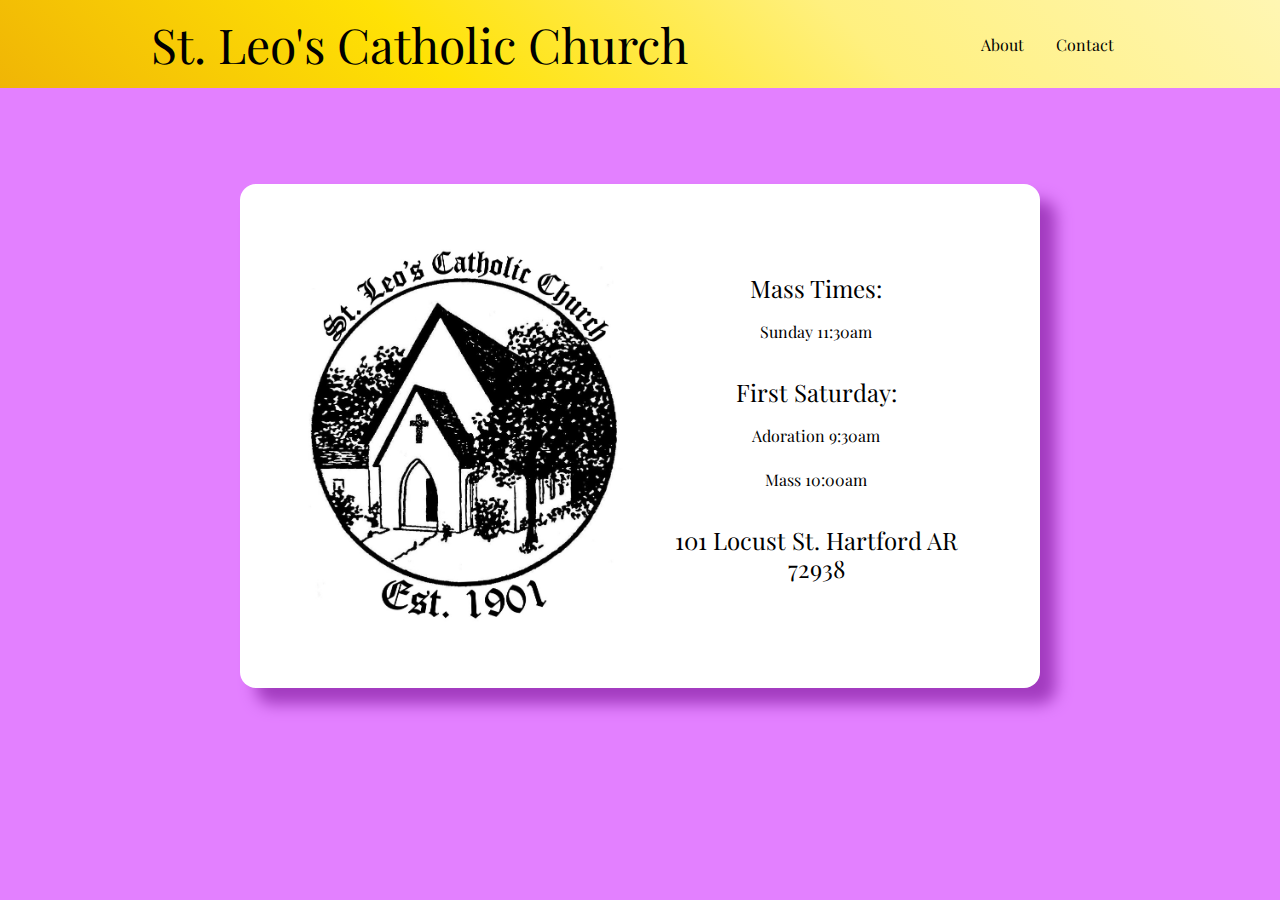
<file: index.html>
<!DOCTYPE html>
<html lang="en">
<head>
    <meta charset="UTF-8">
    <meta http-equiv="X-UA-Compatible" content="IE=edge">
    <meta name="viewport" content="width=device-width, initial-scale=1.0">
    <title>St. Leo's Catholic Church</title>
    <link rel="stylesheet" href="style.css">
    <link rel="preconnect" href="https://fonts.googleapis.com">
    <link rel="preconnect" href="https://fonts.gstatic.com" crossorigin>
    <link href="https://fonts.googleapis.com/css2?family=Playfair+Display:ital,wght@0,400;0,500;0,600;1,400;1,500&display=swap" rel="stylesheet">
</head>
<body>
    <header>
        <h1><a href="index.html">St. Leo's Catholic Church</a></h1>
        <nav>
            <ul>
                <li><a href="about.html">About</a></li>
                <li><a href="contact.html">Contact</a></li>
            </ul>
        </nav>   
    </header>
    <main>
        <div class="container">
        <div class="logo">
            <img
            src="public\logo.jpeg"
            alt="St. Leo's Catholic Church logo"/>
        </div>
        <div class="schedule">
          <p class="mass-times">Mass Times:</p>
          <p class="times">Sunday 11:30am</p>
          <p class="first-saturday">First Saturday:</p>
          <p class="times">Adoration 9:30am</p>
          <p class="times">Mass 10:00am</p>
          <p class="address">101 Locust St. Hartford AR 72938</p>
        </div>
        </div>
    </main>
      <!--<footer>
        <a className="pt-5 w-8 self-end" 
            href='https://www.facebook.com/people/St-Leos-Catholic-Church/100069930530410/'>
            <Image
            src={fblogo}
            alt="facebook logo link"/>
        </a>
      </footer>-->
    </div>
</body>
</html>
</file>
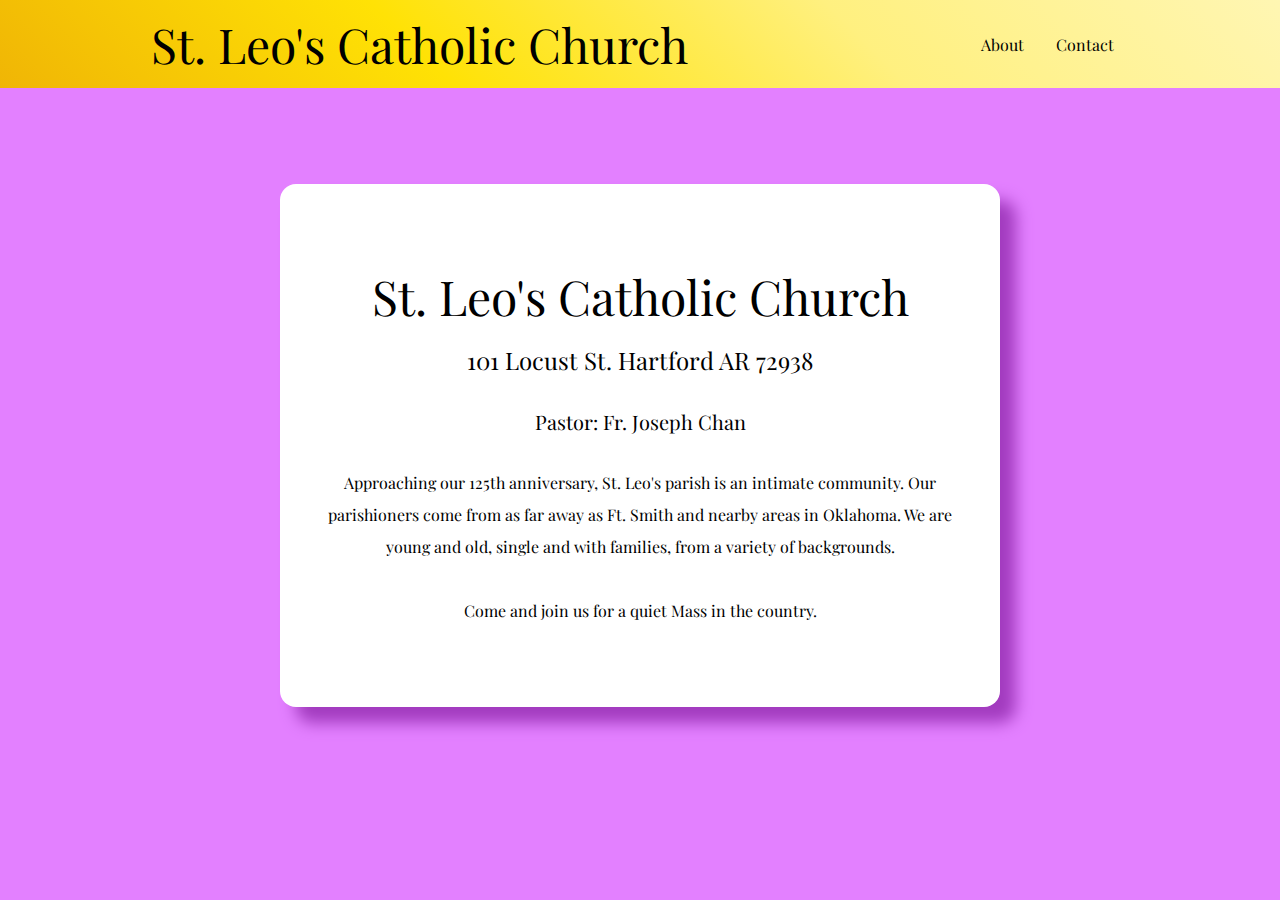
<file: about.html>
<!DOCTYPE html>
<html lang="en">
<head>
    <meta charset="UTF-8">
    <meta http-equiv="X-UA-Compatible" content="IE=edge">
    <meta name="viewport" content="width=device-width, initial-scale=1.0">
    <title>St. Leo's Catholic Church</title>
    <link rel="stylesheet" href="style.css">
    <link rel="preconnect" href="https://fonts.googleapis.com">
    <link rel="preconnect" href="https://fonts.gstatic.com" crossorigin>
    <link href="https://fonts.googleapis.com/css2?family=Playfair+Display:ital,wght@0,400;0,500;0,600;1,400;1,500&display=swap" rel="stylesheet">
</head>
<body>
    <header>
        <h1><a href="index.html">St. Leo's Catholic Church</a></h1>
        <nav>
            <ul>
                <li><a href="about.html">About</a></li>
                <li><a href="contact.html">Contact</a></li>
            </ul>
        </nav>   
    </header>
    <main>
        <div class="container about">
        <h1>St. Leo's Catholic Church</h1>
        <p class="address">101 Locust St. Hartford AR 72938</p>
        <p class="pastor">Pastor: Fr. Joseph Chan</p>
        <p class="info">Approaching our 125th anniversary, St. Leo's parish is an
            intimate community. Our parishioners come from as far away as Ft. Smith
            and nearby areas in Oklahoma. We are young and old, single and with families, from
            a variety of backgrounds.<br>
            <br>
            Come and join us for a quiet Mass in the country.
        </p>
        </div>
    </main>
</body>
</html>
</file>
<file: style.css>
/***
    The new CSS reset - version 1.8.4 (last updated 14.2.2023)
    GitHub page: https://github.com/elad2412/the-new-css-reset
***/

/*
    Remove all the styles of the "User-Agent-Stylesheet", except for the 'display' property
    - The "symbol *" part is to solve Firefox SVG sprite bug
 */
*:where(
    :not(html, iframe, canvas, img, svg, video, audio):not(svg *, symbol *)
  ) {
  all: unset;
  display: revert;
}

/* Preferred box-sizing value */
*,
*::before,
*::after {
  box-sizing: border-box;
}

/* Reapply the pointer cursor for anchor tags */
a,
button {
  cursor: revert;
}

/* Remove list styles (bullets/numbers) */
ol,
ul,
menu {
  list-style: none;
}

/* For images to not be able to exceed their container */
img {
  max-inline-size: 100%;
  max-block-size: 100%;
}

/* removes spacing between cells in tables */
table {
  border-collapse: collapse;
}

/* Safari - solving issue when using user-select:none on the <body> text input doesn't working */
input,
textarea {
  -webkit-user-select: auto;
}

/* revert the 'white-space' property for textarea elements on Safari */
textarea {
  white-space: revert;
}

/* minimum style to allow to style meter element */
meter {
  -webkit-appearance: revert;
  appearance: revert;
}

/* preformatted text - use only for this feature */
:where(pre) {
  all: revert;
}

/* reset default text opacity of input placeholder */
::placeholder {
  color: unset;
}

/* remove default dot (•) sign */
::marker {
  content: initial;
}

/* fix the feature of 'hidden' attribute.
   display:revert; revert to element instead of attribute */
:where([hidden]) {
  display: none;
}

/* revert for bug in Chromium browsers
   - fix for the content editable attribute will work properly.
   - webkit-user-select: auto; added for Safari in case of using user-select:none on wrapper element*/
:where([contenteditable]:not([contenteditable="false"])) {
  -moz-user-modify: read-write;
  -webkit-user-modify: read-write;
  overflow-wrap: break-word;
  -webkit-line-break: after-white-space;
  -webkit-user-select: auto;
}

/* apply back the draggable feature - exist only in Chromium and Safari */
:where([draggable="true"]) {
  -webkit-user-drag: element;
}

/* Revert Modal native behavior */
:where(dialog:modal) {
  all: revert;
}

:root {
  font-family: "Playfair Display", serif;

  --color-green-100: hsl(124, 46%, 74%);
  --color-green-200: hsl(124, 46%, 64%);
  --color-green-300: hsl(124, 46%, 54%);
  --color-green-400: hsl(125, 39%, 32%);
  --color-gold-100: hsl(53, 100%, 85%);
  --color-gold-200: hsl(53, 100%, 75%);
  --color-gold-300: hsl(53, 100%, 51%);
  --color-gold-400: hsl(45, 96%, 48%);
  --color-purple-100: hsl(287, 100%, 85%);
  --color-purple-200: hsl(287, 100%, 75%);
  --color-purple-300: hsl(287, 100%, 65%);
  --color-purple-400: hsl(287, 53%, 49%);
  --color-light: hsl(33, 71%, 83%);

  --fw-r: 400;
  --fw-m: 500;
  --fw-h: 600;

  --fs-100: 1rem;
  --fs-200: 1.25rem;
  --fs-300: 1.5rem;
  --fs-400: 3rem;
}

@media only screen and (min-width: 600px) {
  main {
    display: grid;
    place-items: center;
    padding-top: 3rem;
  }

  .container {
    display: grid;
    grid-template-columns: 1fr 1fr;
    max-width: 50em;
    align-items: center;
    padding: 3rem;
    border-radius: 1rem;
  }

  header {
    display: flex;
    justify-content: space-around;
    align-items: center;
    padding: 2rem;
  }

  header h1 a {
    font-size: var(--fs-400);
  }

  ul {
    display: flex;
    justify-content: space-between;
  }

  .logo img {
    display: block;
    border-top-left-radius: 1rem;
    border-bottom-left-radius: 1rem;
  }

  li {
    padding: 1em;
  }

  .address {
    font-size: var(--fs-300);
    padding-top: 1rem;
  }

  .mass-times,
  .first-saturday {
    font-size: var(--fs-300);
  }

  .first-saturday {
    padding-top: 1rem;
  }

  .times {
    font-size: var(--fs-200);
  }

  .schedule {
    display: grid;
    text-align: center;
    gap: 1rem;
    line-height: 2rem;
  }

  .about h1 {
    font-size: var(--fs-400) !important;
  }

  .about .pastor {
    font-size: var(--fs-200) !important;
  }

  .contact {
    padding: 3rem;
    font-size: var(--fs-200) !important;
  }
}

body {
  height: 100%;
  /*background: linear-gradient(
      to bottom right,
      var(--color-green-400),
      var(--color-green-300),
      var(--color-green-200),
      var(--color-green-100)
    )
    fixed;*/
  background-color: var(--color-purple-200);
}

header {
  padding: 0.75rem;
  background: linear-gradient(
    45deg,
    var(--color-gold-400),
    var(--color-gold-300),
    var(--color-gold-200),
    var(--color-gold-100)
  );
  /*box-shadow: 0.1rem 1rem 2rem var(--color-gold-100);*/
  z-index: 10;
  text-align: center;
}

header h1 {
  font-size: var(--fs-300);
}

.container {
  margin-top: 3rem;
  text-align: center;
  background-color: white;
  box-shadow: 1rem 1rem 1rem var(--color-purple-400);
}

.logo img {
  display: block;
  border-radius: 1rem;
}

.schedule {
  font-size: var(--fs-200);
  line-height: 1.75rem;
}

.times {
  font-size: var(--fs-100);
}

.address {
  padding: 1rem;
}

.about {
  display: flex;
  flex-direction: column;
  align-items: center;
  max-width: 45rem;
  padding-inline: 0.25rem;
}

.contact {
  display: flex;
  flex-direction: column;
  align-items: center;
  max-width: 45rem;
  padding-block: 3rem;
  font-size: var(--fs-100);
}

.about h1 {
  font-size: var(--fs-300);
  padding-top: 2rem;
}

.about .info {
  padding: 2rem;
  line-height: 2rem;
}

.about .pastor {
  font-size: var(--fs-100);
  padding-top: 1rem;
}
</file>
